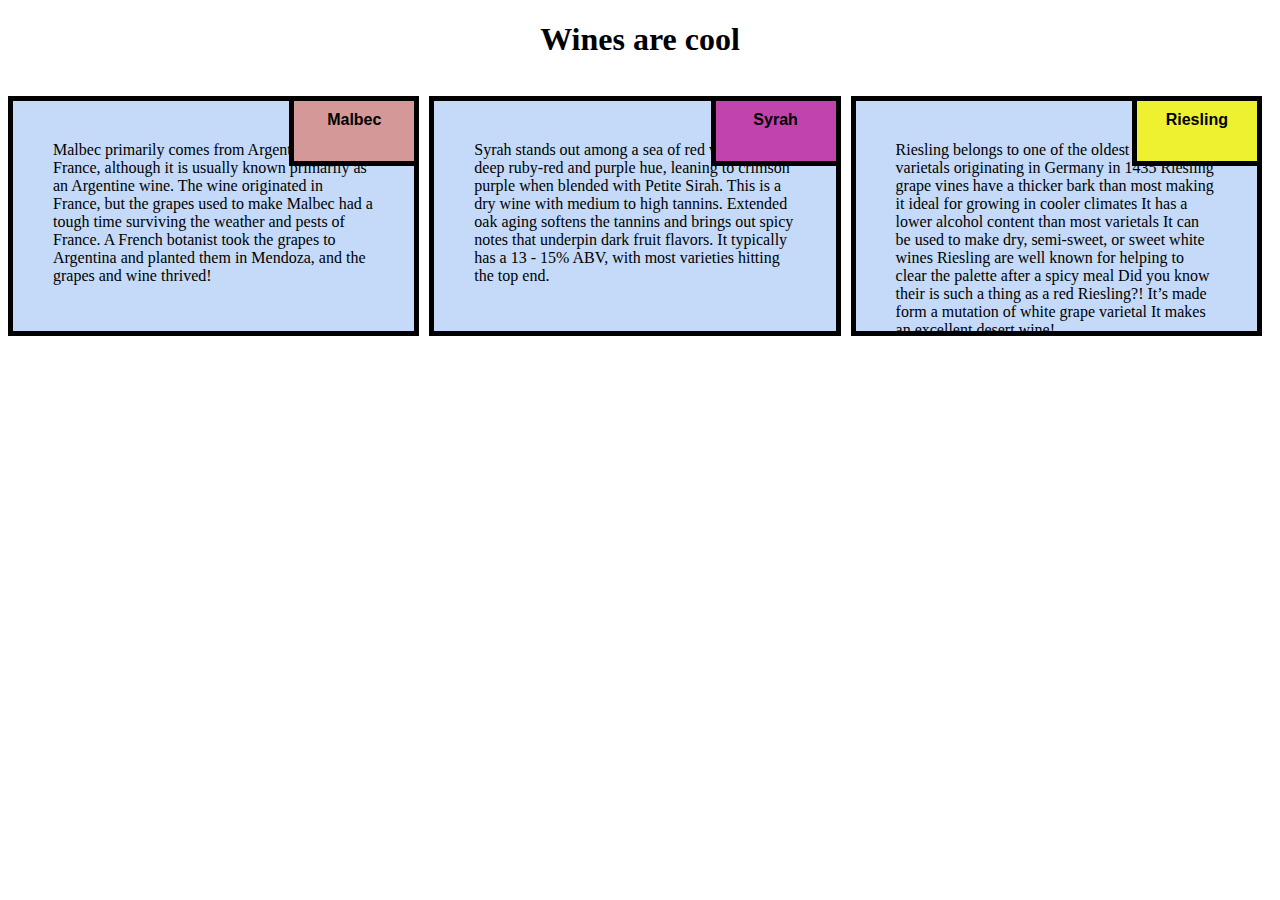
<file: index.html>
<!DOCTYPE html>
<html lang="en">
<head>
    <meta charset="UTF-8">
    <meta http-equiv="X-UA-Compatible" content="IE=edge">
    <meta name="viewport" content="width=device-width, initial-scale=1.0">
    <link rel="stylesheet" href="style.css">
    <title>module2-solution Gio</title>
</head>
<body>
    <div class="row">
        <h1>Wines are cool</h1>
      <div class="col-lg-4 col-md-6 col-sm-12" id="container">
        <p>Malbec primarily comes from Argentina and France, although it is usually known primarily as an Argentine wine. The wine originated in France, but the grapes used to make Malbec had a tough time surviving the weather and pests of France. A French botanist took the grapes to Argentina and planted them in Mendoza, and the grapes and wine thrived!</p>
          <p id="p1">Malbec</p>
          </div>
      <div class="col-lg-4 col-md-6 col-sm-12" id="container"><p>Syrah stands out among a sea of red wines with a deep ruby-red and purple hue, leaning to crimson purple when blended with Petite Sirah. 

        This is a dry wine with medium to high tannins. Extended oak aging softens the tannins and brings out spicy notes that underpin dark fruit flavors. It typically has a 13 - 15% ABV, with most varieties hitting the top end.</p>
          <p id="p2">Syrah</p>
      </div>
      <div class="col-lg-4 col-md-12 col-sm-12" id="container"><p>Riesling belongs to one of the oldest grape varietals originating in Germany in 1435
        Riesling grape vines have a thicker bark than most making it ideal for growing in cooler climates
        It has a lower alcohol content than most varietals
        It can be used to make dry, semi-sweet, or sweet white wines
        Riesling are well known for helping to clear the palette after a spicy meal
        Did you know their is such a thing as a red Riesling?! It’s made form a mutation of white grape varietal
        It makes an excellent desert wine!</p>
          <p  id="p3">Riesling</p>
      </div>
        </div>	
</body>
</html>
</file>
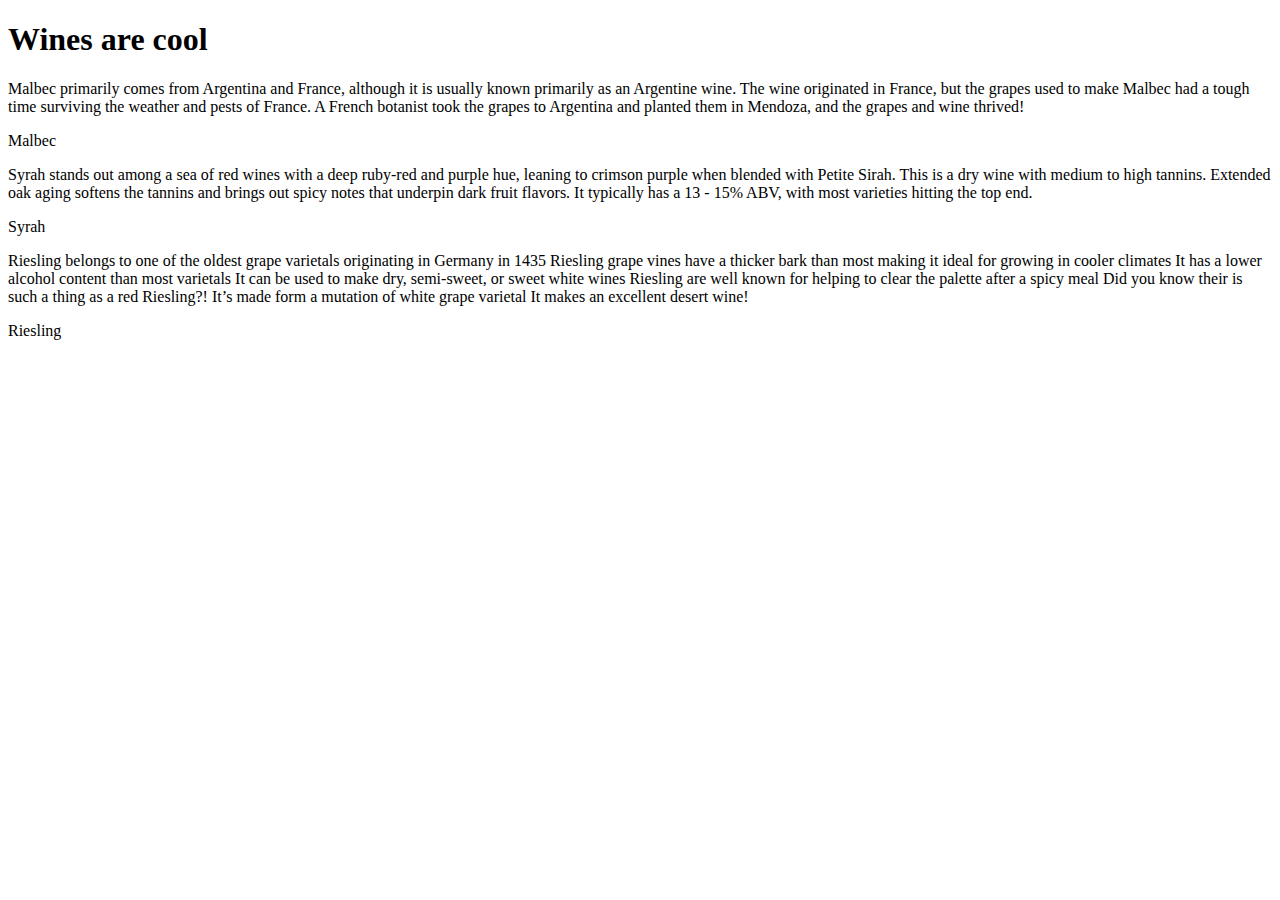
<file: module2-solution/index.html>
<!DOCTYPE html>
<html lang="en">
<head>
    <meta charset="UTF-8">
    <meta http-equiv="X-UA-Compatible" content="IE=edge">
    <meta name="viewport" content="width=device-width, initial-scale=1.0">
    <link rel="stylesheet" href=".css">
    <title>module2-solution Gio</title>
</head>
<body>
    <div class="row">
        <h1>Wines are cool</h1>
      <div class="col-lg-4 col-md-6 col-sm-12" id="container">
        <p>Malbec primarily comes from Argentina and France, although it is usually known primarily as an Argentine wine. The wine originated in France, but the grapes used to make Malbec had a tough time surviving the weather and pests of France. A French botanist took the grapes to Argentina and planted them in Mendoza, and the grapes and wine thrived!</p>
          <p id="p1">Malbec</p>
          </div>
      <div class="col-lg-4 col-md-6 col-sm-12" id="container"><p>Syrah stands out among a sea of red wines with a deep ruby-red and purple hue, leaning to crimson purple when blended with Petite Sirah. 

        This is a dry wine with medium to high tannins. Extended oak aging softens the tannins and brings out spicy notes that underpin dark fruit flavors. It typically has a 13 - 15% ABV, with most varieties hitting the top end.</p>
          <p id="p2">Syrah</p>
      </div>
      <div class="col-lg-4 col-md-12 col-sm-12" id="container"><p>Riesling belongs to one of the oldest grape varietals originating in Germany in 1435
        Riesling grape vines have a thicker bark than most making it ideal for growing in cooler climates
        It has a lower alcohol content than most varietals
        It can be used to make dry, semi-sweet, or sweet white wines
        Riesling are well known for helping to clear the palette after a spicy meal
        Did you know their is such a thing as a red Riesling?! It’s made form a mutation of white grape varietal
        It makes an excellent desert wine!</p>
          <p  id="p3">Riesling</p>
      </div>
        </div>	
</body>
</html>
</file>
<file: style.css>
<style>
* {
  box-sizing: border-box;
}
h1 {
  text-align: center;
  font-family: 'Times New Roman', Times, serif;
}

p {
  background-color: #2276e444;
  border: 5px solid black;
  height: 150px;
  margin-right: 10px;
  padding: 40px;
  overflow: auto;
}

#p1 {
  text-align: center;
  background-color: #D59898;
  position: absolute;
  top: 0;
  right: 0;
  font-weight: bold;
  height: 40px;
  width: 100px;
  padding: 10px;
  font-family: Arial, Helvetica, sans-serif;
}

#p2 {
  text-align: center;
  background-color:#c143ac ;
  position: absolute;
  top: 0;
  right: 0;
  font-weight: bold;
  height: 40px;
  width: 100px;
  padding: 10px;
  font-family: Arial, Helvetica, sans-serif;
}

#p3 {
  text-align: center;
  background-color: #eef12f;
   position: absolute;
   top: 0;
   right: 0;
   font-weight: bold;
   height: 40px;
   width: 100px;
   padding: 10px;
   font-family: Arial, Helvetica, sans-serif;
 }

 #container {
  position: relative;
}

.row {
  width: 100%;
}

/********** Large devices only **********/
@media (min-width: 992px) {
  .col-lg-1, .col-lg-2, .col-lg-3, .col-lg-4, .col-lg-5, .col-lg-6, .col-lg-7, .col-lg-8, .col-lg-9, .col-lg-10, .col-lg-11, .col-lg-12 {
    float: left;
  }
  .col-lg-1 {
    width: 8.33%;
  }
  .col-lg-2 {
    width: 16.66%;
  }
  .col-lg-3 {
    width: 25%;
  }
  .col-lg-4 {
    width: 33.33%;
  }
  .col-lg-5 {
    width: 41.66%;
  }
  .col-lg-6 {
    width: 50%;
  }
  .col-lg-7 {
    width: 58.33%;
  }
  .col-lg-8 {
    width: 66.66%;
  }
  .col-lg-9 {
    width: 74.99%;
  }
  .col-lg-10 {
    width: 83.33%;
  }
  .col-lg-11 {
    width: 91.66%;
  }
  .col-lg-12 {
    width: 100%;
  }
}

/********** Medium devices only **********/
@media (min-width: 768px) and (max-width: 991px) {
  .col-md-1, .col-md-2, .col-md-3, .col-md-4, .col-md-5, .col-md-6, .col-md-7, .col-md-8, .col-md-9, .col-md-10, .col-md-11, .col-md-12 {
    float: left;
   
  }
  .col-md-1 {
    width: 8.33%;
  }
  .col-md-2 {
    width: 16.66%;
  }
  .col-md-3 {
    width: 25%;
  }
  .col-md-4 {
    width: 33.33%;
  }
  .col-md-5 {
    width: 41.66%;
  }
  .col-md-6 {
    width: 50%;
  }
  .col-md-7 {
    width: 58.33%;
  }
  .col-md-8 {
    width: 66.66%;
  }
  .col-md-9 {
    width: 74.99%;
  }
  .col-md-10 {
    width: 83.33%;
  }
  .col-md-11 {
    width: 91.66%;
  }
  .col-md-12 {
    width: 100%;
  }
}

  /********** phones only **********/
@media (max-width: 767px) {
  .col-sm-1, .col-sm-2, .col-sm-3, .col-sm-4, .col-sm-5, .col-sm-6, .col-sm-7, .col-sm-8, .col-sm-9, .col-sm-10, .col-sm-11, .col-sm-12 {
    float: left;
  }
  .col-sm-1 {
    width: 8.33%;
  }
  .col-sm-2 {
    width: 16.66%;
  }
  .col-sm-3 {
    width: 25%;
  }
  .col-sm-4 {
    width: 33.33%;
  
  }
  .col-sm-5 {
    width: 41.66%;
  }
  .col-sm-6 {
    width: 50%;
  }
  .col-sm-7 {
    width: 58.33%;
  }
  .col-sm-8 {
    width: 66.66%;
  }
  .col-sm-9 {
    width: 74.99%;
  }
  .col-sm-10 {
    width: 83.33%;
  }
  .col-sm-11 {
    width: 91.66%;
  }
  .col-sm-12 {
    width: 100%;
  }
}

</style>
</file>
<file: module2-solution/.css>
<style>
* {
  box-sizing: border-box;
}
h1 {
  text-align: center;
  font-family: Arial, Helvetica, sans-serif;
}

p {
  background-color: #2276e444;
  border: 5px solid black;
  height: 150px;
  margin-right: 10px;
  padding: 40px;
  overflow: auto;
}

#container {
  position: relative;
}

#p1 {
  background-color: #D59898;
  position: absolute;
  top: 0;
  right: 0;
  font-weight: bold;
  height: 35px;
  width: 100px;
  padding: 10px;
  text-align: center;
  font-family: Arial, Helvetica, sans-serif;
}

#p2 {
  background-color:#c143ac ;
  position: absolute;
  top: 0;
  right: 0;
  font-weight: bold;
  height: 35px;
  width: 100px;
  padding: 10px;
  text-align: center;
  font-family: Arial, Helvetica, sans-serif;
}

#p3 {
  background-color: #eef12f;
   position: absolute;
   top: 0;
   right: 0;
   font-weight: bold;
   height: 35px;
   width: 100px;
   padding: 10px;
   text-align: center;
   font-family: Arial, Helvetica, sans-serif;
 }

.row {
  width: 100%;
}

/********** Large devices only **********/
@media (min-width: 992px) {
  .col-lg-1, .col-lg-2, .col-lg-3, .col-lg-4, .col-lg-5, .col-lg-6, .col-lg-7, .col-lg-8, .col-lg-9, .col-lg-10, .col-lg-11, .col-lg-12 {
    float: left;
  }
  .col-lg-1 {
    width: 8.33%;
  }
  .col-lg-2 {
    width: 16.66%;
  }
  .col-lg-3 {
    width: 25%;
  }
  .col-lg-4 {
    width: 33.33%;
  }
  .col-lg-5 {
    width: 41.66%;
  }
  .col-lg-6 {
    width: 50%;
  }
  .col-lg-7 {
    width: 58.33%;
  }
  .col-lg-8 {
    width: 66.66%;
  }
  .col-lg-9 {
    width: 74.99%;
  }
  .col-lg-10 {
    width: 83.33%;
  }
  .col-lg-11 {
    width: 91.66%;
  }
  .col-lg-12 {
    width: 100%;
  }
}

/********** Medium devices only **********/
@media (min-width: 768px) and (max-width: 991px) {
  .col-md-1, .col-md-2, .col-md-3, .col-md-4, .col-md-5, .col-md-6, .col-md-7, .col-md-8, .col-md-9, .col-md-10, .col-md-11, .col-md-12 {
    float: left;
   
  }
  .col-md-1 {
    width: 8.33%;
  }
  .col-md-2 {
    width: 16.66%;
  }
  .col-md-3 {
    width: 25%;
  }
  .col-md-4 {
    width: 33.33%;
  }
  .col-md-5 {
    width: 41.66%;
  }
  .col-md-6 {
    width: 50%;
  }
  .col-md-7 {
    width: 58.33%;
  }
  .col-md-8 {
    width: 66.66%;
  }
  .col-md-9 {
    width: 74.99%;
  }
  .col-md-10 {
    width: 83.33%;
  }
  .col-md-11 {
    width: 91.66%;
  }
  .col-md-12 {
    width: 100%;
  }
}

  /********** phones only **********/
@media (max-width: 767px) {
  .col-sm-1, .col-sm-2, .col-sm-3, .col-sm-4, .col-sm-5, .col-sm-6, .col-sm-7, .col-sm-8, .col-sm-9, .col-sm-10, .col-sm-11, .col-sm-12 {
    float: left;
  }
  .col-sm-1 {
    width: 8.33%;
  }
  .col-sm-2 {
    width: 16.66%;
  }
  .col-sm-3 {
    width: 25%;
  }
  .col-sm-4 {
    width: 33.33%;
  
  }
  .col-sm-5 {
    width: 41.66%;
  }
  .col-sm-6 {
    width: 50%;
  }
  .col-sm-7 {
    width: 58.33%;
  }
  .col-sm-8 {
    width: 66.66%;
  }
  .col-sm-9 {
    width: 74.99%;
  }
  .col-sm-10 {
    width: 83.33%;
  }
  .col-sm-11 {
    width: 91.66%;
  }
  .col-sm-12 {
    width: 100%;
  }
}

</style>
</file>
